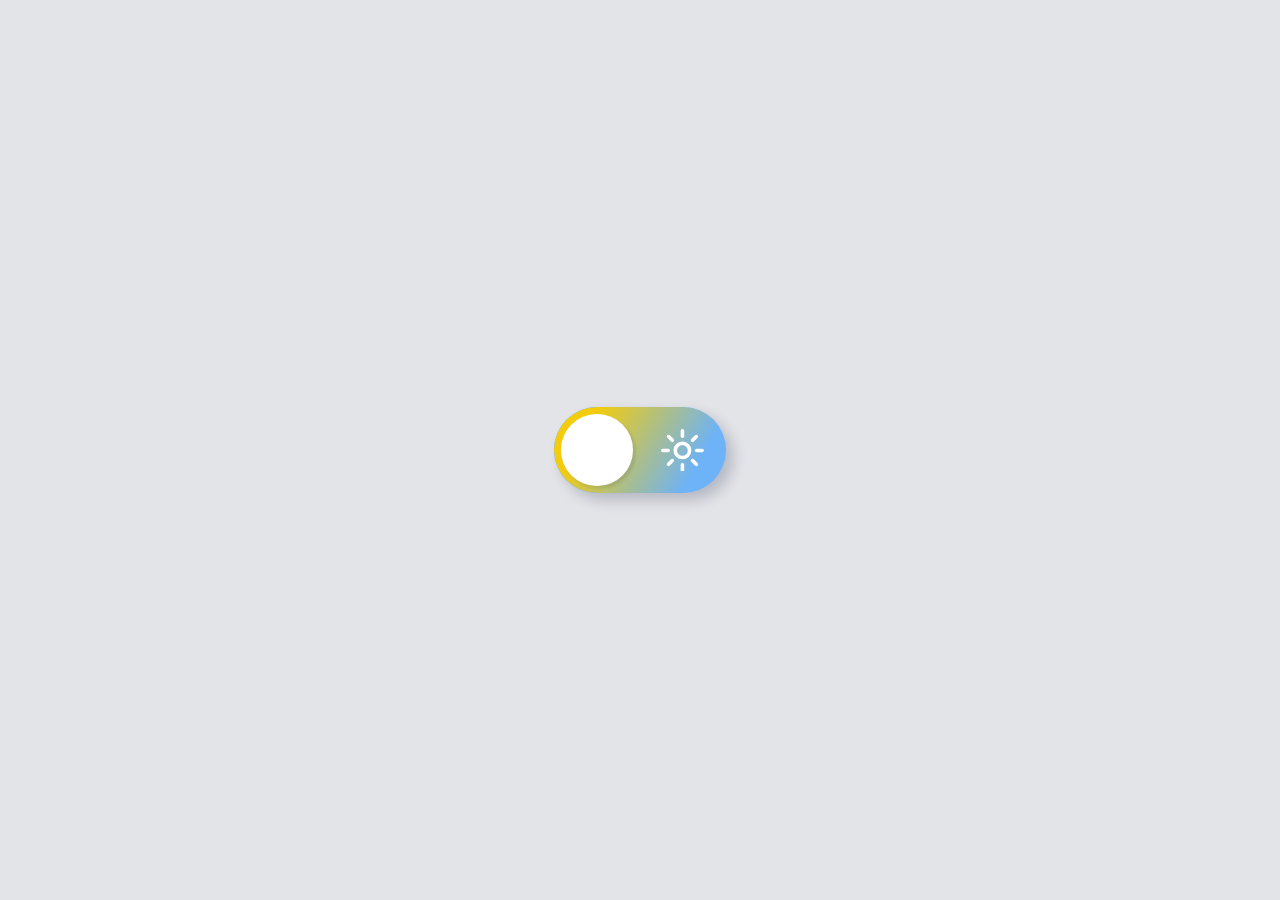
<file: hospe/index.html>
<!DOCTYPE html>
<html lang="en">
<head>
  <meta charset="UTF-8">
  <meta http-equiv="X-UA-Compatible" content="IE=edge">
  <meta name="viewport" content="width=device-width, initial-scale=1.0">
  <title>Document</title>
  <style>* {
    border: 0;
    box-sizing: border-box;
    margin: 0;
    padding: 0;
  }
  :root {
    --hue: 223;
    --bg: hsl(var(--hue),10%,90%);
    --fg: hsl(var(--hue),10%,10%);
    --primary: hsl(var(--hue),90%,50%);
    --trans-dur: 0.3s;
    --trans-timing: cubic-bezier(0.76,0.05,0.24,0.95);
    --trans-timing-in: cubic-bezier(0.76,0.05,0.86,0.06);
    --trans-timing-out: cubic-bezier(0.05,0.76,0.06,0.86);
    font-size: calc(40px + (80 - 40) * (100vw - 320px) / (2560 - 320));
  }
  body,
  input {
    color: var(--fg);
    font: 1em/1.5 sans-serif;
  }
  body {
    background-color: var(--bg);
    display: flex;
    height: 100vh;
    transition:
      background-color var(--trans-dur),
      color var(--trans-dur);
  }
  body:has(.switch__input:checked) {
    background-color: var(--fg);
    color: var(--bg);
  }
  .switch {
    margin: auto;
    position: relative;
  }
  .switch__icon,
  .switch__input {
    display: block;
  }
  .switch__icon {
    position: absolute;
    top: 0.375em;
    right: 0.375em;
    width: 0.75em;
    height: 0.75em;
    transition:
      opacity calc(var(--trans-dur) / 2),
      transform calc(var(--trans-dur) / 2);
  }
  .switch__icon polyline {
    transition: stroke-dashoffset calc(var(--trans-dur) / 2);
  }
  .switch__icon--light,
  .switch__icon--light polyline {
    transition-delay: calc(var(--trans-dur) / 2);
    transition-timing-function: var(--trans-timing-out);
  }
  .switch__icon--dark {
    opacity: 0;
    transform: translateX(-0.75em) rotate(30deg) scale(0.75);
    transition-timing-function: var(--trans-timing-in);
  }
  .switch__input {
    background-color: hsl(210,90%,70%);
    border-radius: 0.75em;
    box-shadow:
      0 0 0 0.125em hsla(var(--hue),90%,50%,0),
      0.125em 0.125em 0.25em hsla(var(--hue),90%,10%,0.2);
    outline: transparent;
    position: relative;
    width: 3em;
    height: 1.5em;
    -webkit-appearance: none;
    appearance: none;
    -webkit-tap-highlight-color: transparent;
    transition:
      background-color var(--trans-dur) var(--trans-timing),
      box-shadow 0.15s linear;
  }
  .switch__input:focus-visible {
    box-shadow:
      0 0 0 0.125em hsl(var(--hue),90%,50%),
      0.125em 0.125em 0.25em hsla(var(--hue),90%,10%,0.2);
  }
  .switch__input:before,
  .switch__input:after {
    content: "";
    display: block;
    position: absolute;
  }
  .switch__input:before {
    background-color: hsl(50,90%,50%);
    border-radius: inherit;
    mask-image: linear-gradient(120deg,hsl(0,0%,0%) 20%,hsla(0,0%,0%,0) 80%);
    -webkit-mask-image: linear-gradient(120deg,hsl(0,0%,0%) 20%,hsla(0,0%,0%,0) 80%);
    inset: 0;
    transition: background-color var(--trans-dur) var(--trans-timing);
  }
  .switch__input:after {
    background-color: hsl(0,0%,100%);
    border-radius: 50%;
    box-shadow: 0.05em 0.05em 0.05em hsla(var(--hue),90%,10%,0.1);
    top: 0.125em;
    left: 0.125em;
    width: 1.25em;
    height: 1.25em;
    transition:
      background-color var(--trans-dur) var(--trans-timing),
      transform var(--trans-dur) var(--trans-timing);
    z-index: 1;
  }
  .switch__input:checked {
    background-color: hsl(290,90%,40%);
  }
  .switch__input:checked:before {
    background-color: hsl(220,90%,40%);
  }
  .switch__input:checked:after {
    background-color: hsl(0,0%,0%);
    transform: translateX(1.5em);
  }
  .switch__input:checked ~ .switch__icon--light,
  .switch__input:checked ~ .switch__icon--light polyline {
    transition-delay: 0s;
    transition-timing-function: var(--trans-timing-in);
  }
  .switch__input:checked ~ .switch__icon--light {
    opacity: 0;
    transform: translateX(-0.75em) rotate(-30deg) scale(0.75);
  }
  .switch__input:checked ~ .switch__icon--light polyline {
    stroke-dashoffset: 1.5;
  }
  .switch__input:checked ~ .switch__icon--dark {
    opacity: 1;
    transform: translateX(-1.5em);
    transition-delay: calc(var(--trans-dur) / 2);
    transition-timing-function: var(--trans-timing-out);
  }
  .switch__sr {
    overflow: hidden;
    position: absolute;
    width: 1px;
    height: 1px;
  }
  </style>
</head>
<body>
  <label class="switch">
    <input class="switch__input" type="checkbox" role="switch">
    <svg class="switch__icon switch__icon--light" viewBox="0 0 12 12" width="12px" height="12px" aria-hidden="true">
      <g fill="none" stroke="#fff" stroke-width="1" stroke-linecap="round">
        <circle cx="6" cy="6" r="2" />
        <g stroke-dasharray="1.5 1.5">
          <polyline points="6 10,6 11.5" transform="rotate(0,6,6)" />
          <polyline points="6 10,6 11.5" transform="rotate(45,6,6)" />
          <polyline points="6 10,6 11.5" transform="rotate(90,6,6)" />
          <polyline points="6 10,6 11.5" transform="rotate(135,6,6)" />
          <polyline points="6 10,6 11.5" transform="rotate(180,6,6)" />
          <polyline points="6 10,6 11.5" transform="rotate(225,6,6)" />
          <polyline points="6 10,6 11.5" transform="rotate(270,6,6)" />
          <polyline points="6 10,6 11.5" transform="rotate(315,6,6)" />
        </g>
      </g>
    </svg>
    <svg class="switch__icon switch__icon--dark" viewBox="0 0 12 12" width="12px" height="12px" aria-hidden="true">
      <g fill="none" stroke="#fff" stroke-width="1" stroke-linejoin="round" transform="rotate(-45,6,6)">
        <path d="m9,10c-2.209,0-4-1.791-4-4s1.791-4,4-4c.304,0,.598.041.883.105-.995-.992-2.367-1.605-3.883-1.605C2.962.5.5,2.962.5,6s2.462,5.5,5.5,5.5c1.516,0,2.888-.613,3.883-1.605-.285.064-.578.105-.883.105Z"/>
      </g>	
    </svg>
    <span class="switch__sr">Dark Mode</span>
  </label>
</body>
</html>
</file>
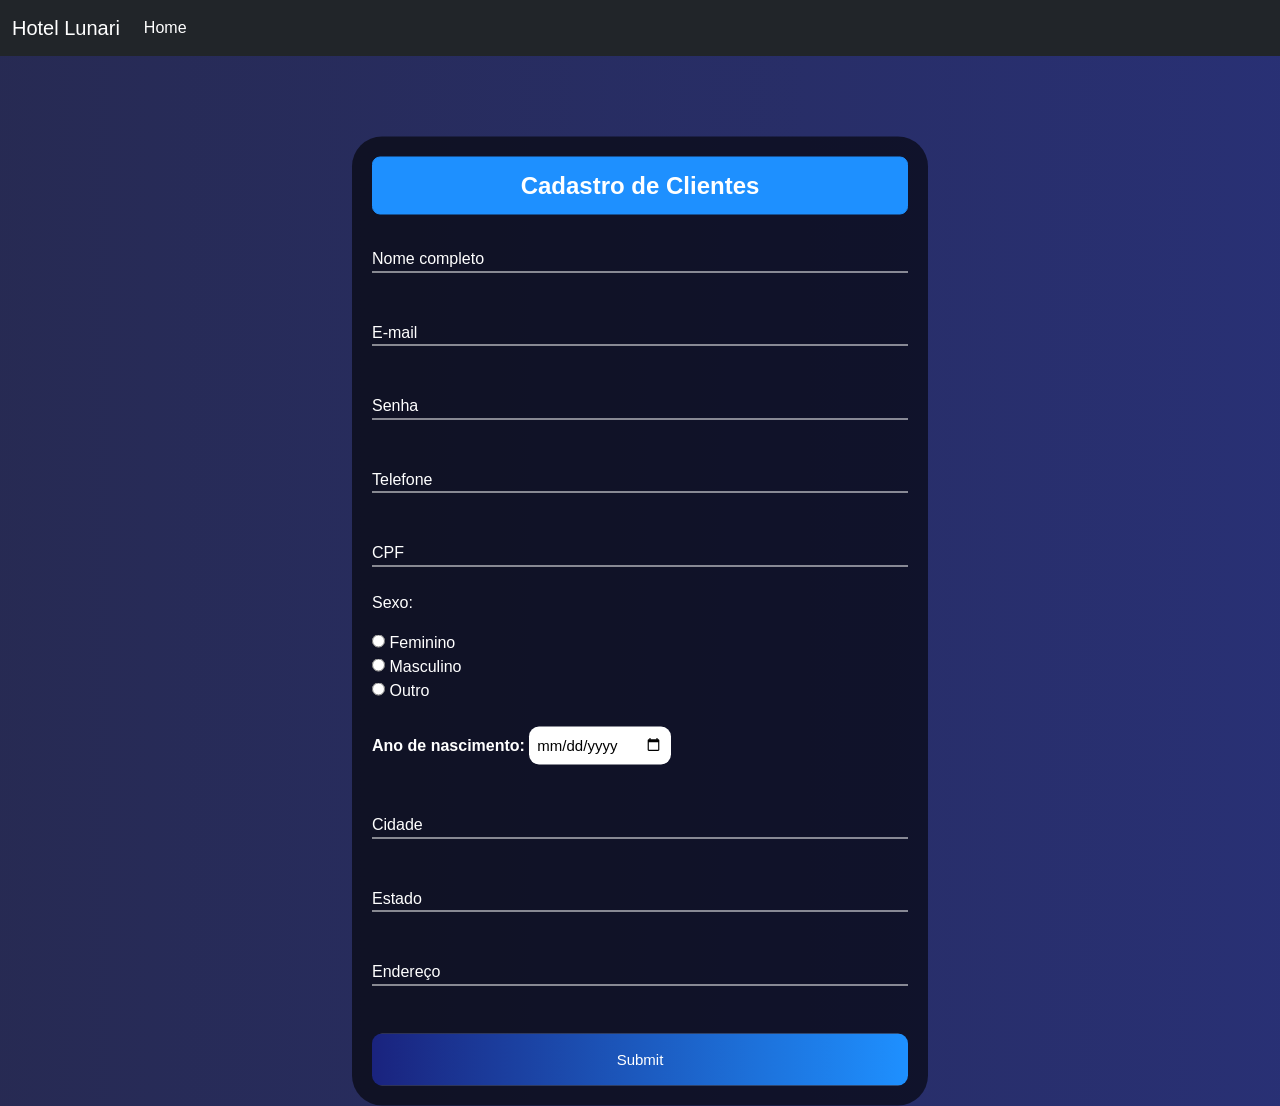
<file: formulario.html>
<!DOCTYPE html>
<html lang="en">
<head>
    <meta charset="UTF-8">
    <meta http-equiv="X-UA-Compatible" content="IE=edge">
    <link href="https://cdn.jsdelivr.net/npm/bootstrap@5.2.0-beta1/dist/css/bootstrap.min.css" rel="stylesheet" integrity="sha384-0evHe/X+R7YkIZDRvuzKMRqM+OrBnVFBL6DOitfPri4tjfHxaWutUpFmBp4vmVor" crossorigin="anonymous"><!--CSS do Bootstrap-->
    <meta name="viewport" content="width=device-width, initial-scale=1.0">
    
    <title> Formulário </title>
    <style>

        body{
            font-family: Arial, Helvetica, sans-serif;
            background-image: linear-gradient(to right,rgba(1, 5, 53, 0.85), rgba(3, 12, 92, 0.85));
        }
        .box{
            color: white;
            position: absolute;
            top: 69%;
            left: 50%;
            transform: translate(-50%, -50%);
            background-color: rgba(0, 0, 0, 0.6);
            padding: 20px;
            border-radius: 30px;
            width: 45%;
        }
        
        legend {
            border: 1px solid dodgerblue;
            padding: 10px;
            text-align: center;
            background-color: dodgerblue;
            border-radius: 8px;
        }
        .inputBox{
            position: relative;
        }
        .inputUser{
            background: none;
            border: none;
            border-bottom: 1px solid white;
            outline: none;
            color: white;
            font-size: 15px;
            width: 100%;
            letter-spacing: 2px;
        }
        .labelInput {
        position: absolute;
            top: 0px;
            left: 0px;
            pointer-events: none;
            transition: .5s;
        }
        .inputUser:focus ~.labelInput, 
        .inputUser:valid ~ .labelInput{
            top: -20px;
            font-size: 12px;
            color: dodgerblue;
        }
        #data_nascimento{
            border: none;
            padding: 8px;
            border-radius: 10px;
            outline: none;
            font-size: 15px;
            
        }
        #submit{
            background-image: linear-gradient(to right, #1a237e, dodgerblue);
            width: 100%;
            border: none;
            padding: 15px;
            color: white;
            font-size: 15px;
            cursor: pointer;
            border-radius: 10px;
        }
        #submit:hover{
            background-image: linear-gradient(to right, #0e1457, rgb(46, 5, 75));
        }
    </style>
</head>

    <body>
        <!--Navbar-->
            <nav class="navbar navbar-expand-lg navbar-dark bg-dark">
                <div class="container-fluid">
                    <a class="navbar-brand" href="home.html">Hotel Lunari</a>
                    <button class="navbar-toggler" type="button" data-bs-toggle="collapse" data-bs-target="#navbarNav" aria-controls="navbarNav" aria-expanded="false" aria-label="Toggle navigation">
                        <span class="navbar-toggler-icon"></span>
                    </button>
                    <div class="collapse navbar-collapse" id="navbarNav">
                        <ul class="navbar-nav">
                            <li class="nav-item">
                                <a class="nav-link active" aria-current="page" href="home.html">Home</a>
                            </li>
                        </ul>
                    </div>
                </div>
            </nav>
</body>
<body>
    <div class="box">
        <form action="recebe.php" method="POST">
            <fieldset> 
                <legend><b> Cadastro de Clientes</b> </legend>
                <br><br>
    <div class="inputBox">
        <input type="text" name="nome" id="nome" class="inputUser" required>
        <label for="nome" class="labelInput"> Nome completo</label>
    </div>
    <br><br>
    <div class="inputBox">
        <input type="text" name="email" id="email" class="inputUser" required>
        <label for="email" class="labelInput"> E-mail</label>
    </div>
    <br><br>
    <div class="inputBox">
        <input type="password" name="senha" id="password" class="inputUser" required>
        <label for="password" class="labelInput"> Senha</label>
    </div>
    <br><br>
    <div class="inputBox">
        <input type="tel" name="telefone" id="telefone" class="inputUser" required>
        <label for="telefone" class="labelInput"> Telefone </label>    
    </div>
    <br><br>
    <div class="inputBox">
        <input type="cpf" name="cpf" id="telefone" class="inputUser" required>
        <label for="cpf" class="labelInput"> CPF </label>    
    </div>
    <br>
        <p> Sexo: </p>
        <input type="radio" id="feminino" name="sexo" value="feminino" required>
        <label for="feminino"> Feminino </label>
        <br>
        <input type="radio" id="masculino" name="sexo" value="masculino" required>
        <label for="masculino"> Masculino </label>   
        <br>
        <input type="radio" id="outro" name="sexo" value="outro" required>
        <label for="outro"> Outro </label>
        <br><br>
            <label for="data_nascimento"><b> Ano de nascimento:</b> </label>
            <input type="date" name="data_nasc" id="data_nascimento" required>
        <br><br><br>
        <div class="inputBox">
            <input type="text" name="cidade" id="cidade" class="inputUser" required>
            <label for="cidade" class="labelInput"> Cidade </label>    
        </div>
        <br><br>
        <div class="inputBox">
            <input type="text" name="estado" id="estado" class="inputUser" required>
            <label for="estado" class="labelInput"> Estado </label>    
        </div>    
        <br><br>
        <div class="inputBox">
            <input type="text" name="endereco" id="endereco" class="inputUser" required>
            <label for="telefone" class="labelInput"> Endereço </label>    
        </div>
        <br><br>
        <input type="submit" name="submit" id="submit">
            </fieldset>
        </form>
    </div>
    
</html>
</file>
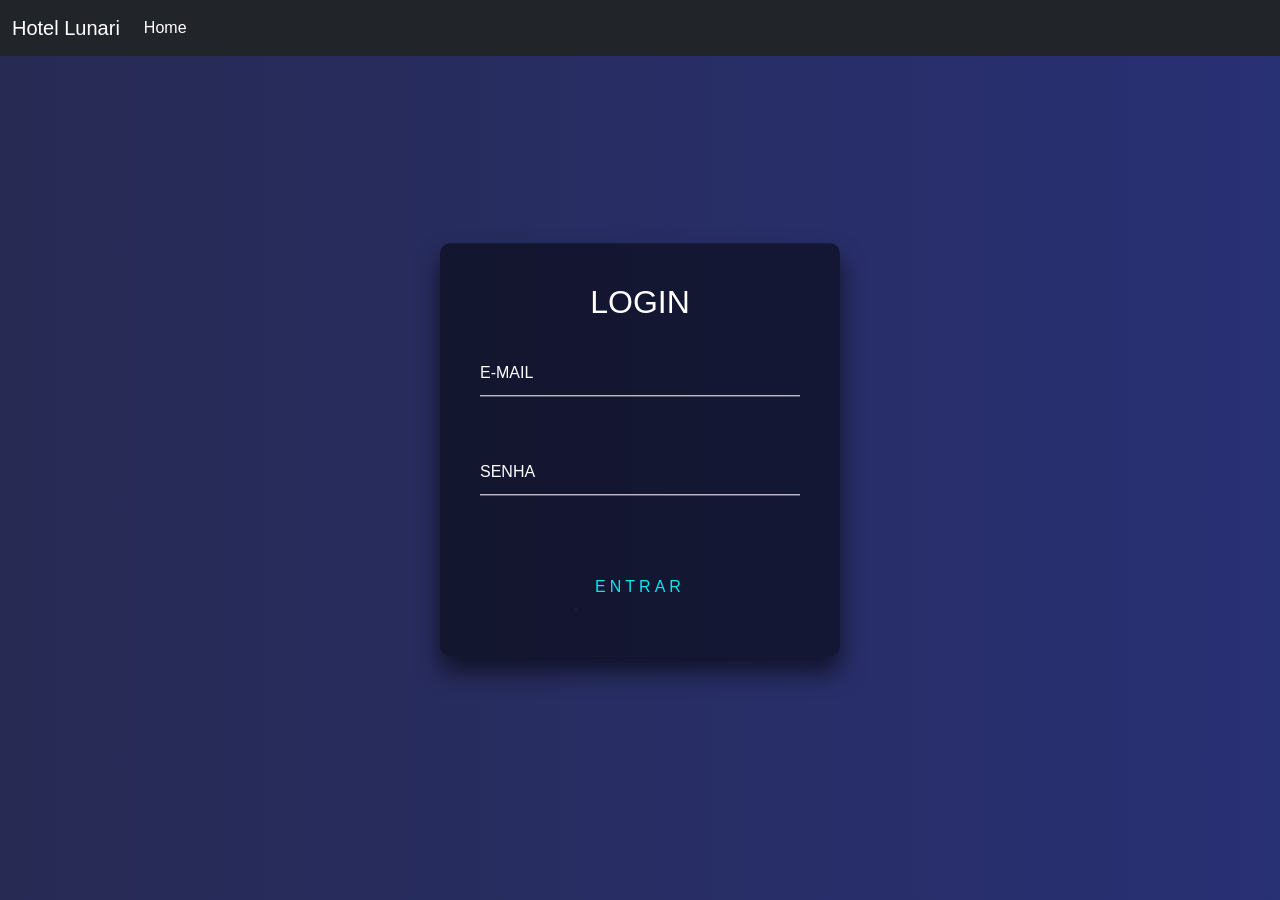
<file: login.html>
<!DOCTYPE html>
<html lang="en">
<head>
  <meta charset="UTF-8">
  <meta http-equiv="X-UA-Compatible" content="IE=edge">
  <meta name="viewport" content="width=device-width, initial-scale=1.0">
  <link href="https://cdn.jsdelivr.net/npm/bootstrap@5.2.0-beta1/dist/css/bootstrap.min.css" rel="stylesheet" integrity="sha384-0evHe/X+R7YkIZDRvuzKMRqM+OrBnVFBL6DOitfPri4tjfHxaWutUpFmBp4vmVor" crossorigin="anonymous"><!--CSS do Bootstrap-->
  <link rel="stylesheet" href="css/login.css">
  <body>
    <!--Navbar-->
    <nav class="navbar navbar-expand-lg navbar-dark bg-dark">
      <div class="container-fluid">
          <a class="navbar-brand" href="home.html">Hotel Lunari </a>
          <button class="navbar-toggler" type="button" data-bs-toggle="collapse" data-bs-target="#navbarNav" aria-controls="navbarNav" aria-expanded="false" aria-label="Toggle navigation">
              <span class="navbar-toggler-icon"></span>
          </button>
          <div class="collapse navbar-collapse" id="navbarNav">
              <ul class="navbar-nav">
                  <li class="nav-item">
                      <a class="nav-link active" aria-current="page" href="home.html">Home</a>
                  </li>
              </ul>
          </div>
      </div>
  </nav>
  </body>
</head>
<body>
  <div class="login-box">
    <h2>LOGIN</h2>
    <form action="recebe_login.php" method="POST">
      <div class="user-box">
        <input type="text" name="" required="">
        <label>E-MAIL</label>
      </div>
      <br>
      <div class="user-box" meth>
        <input type="password" name="" required="">
        <label>SENHA</label>
      </div>
      <center><a href="home.html">
        <span></span>
        <span></span>
        <span></span>
        <span></span>
        ENTRAR
      </a>
    </form>
  </div>
</body>
</html>
</file>
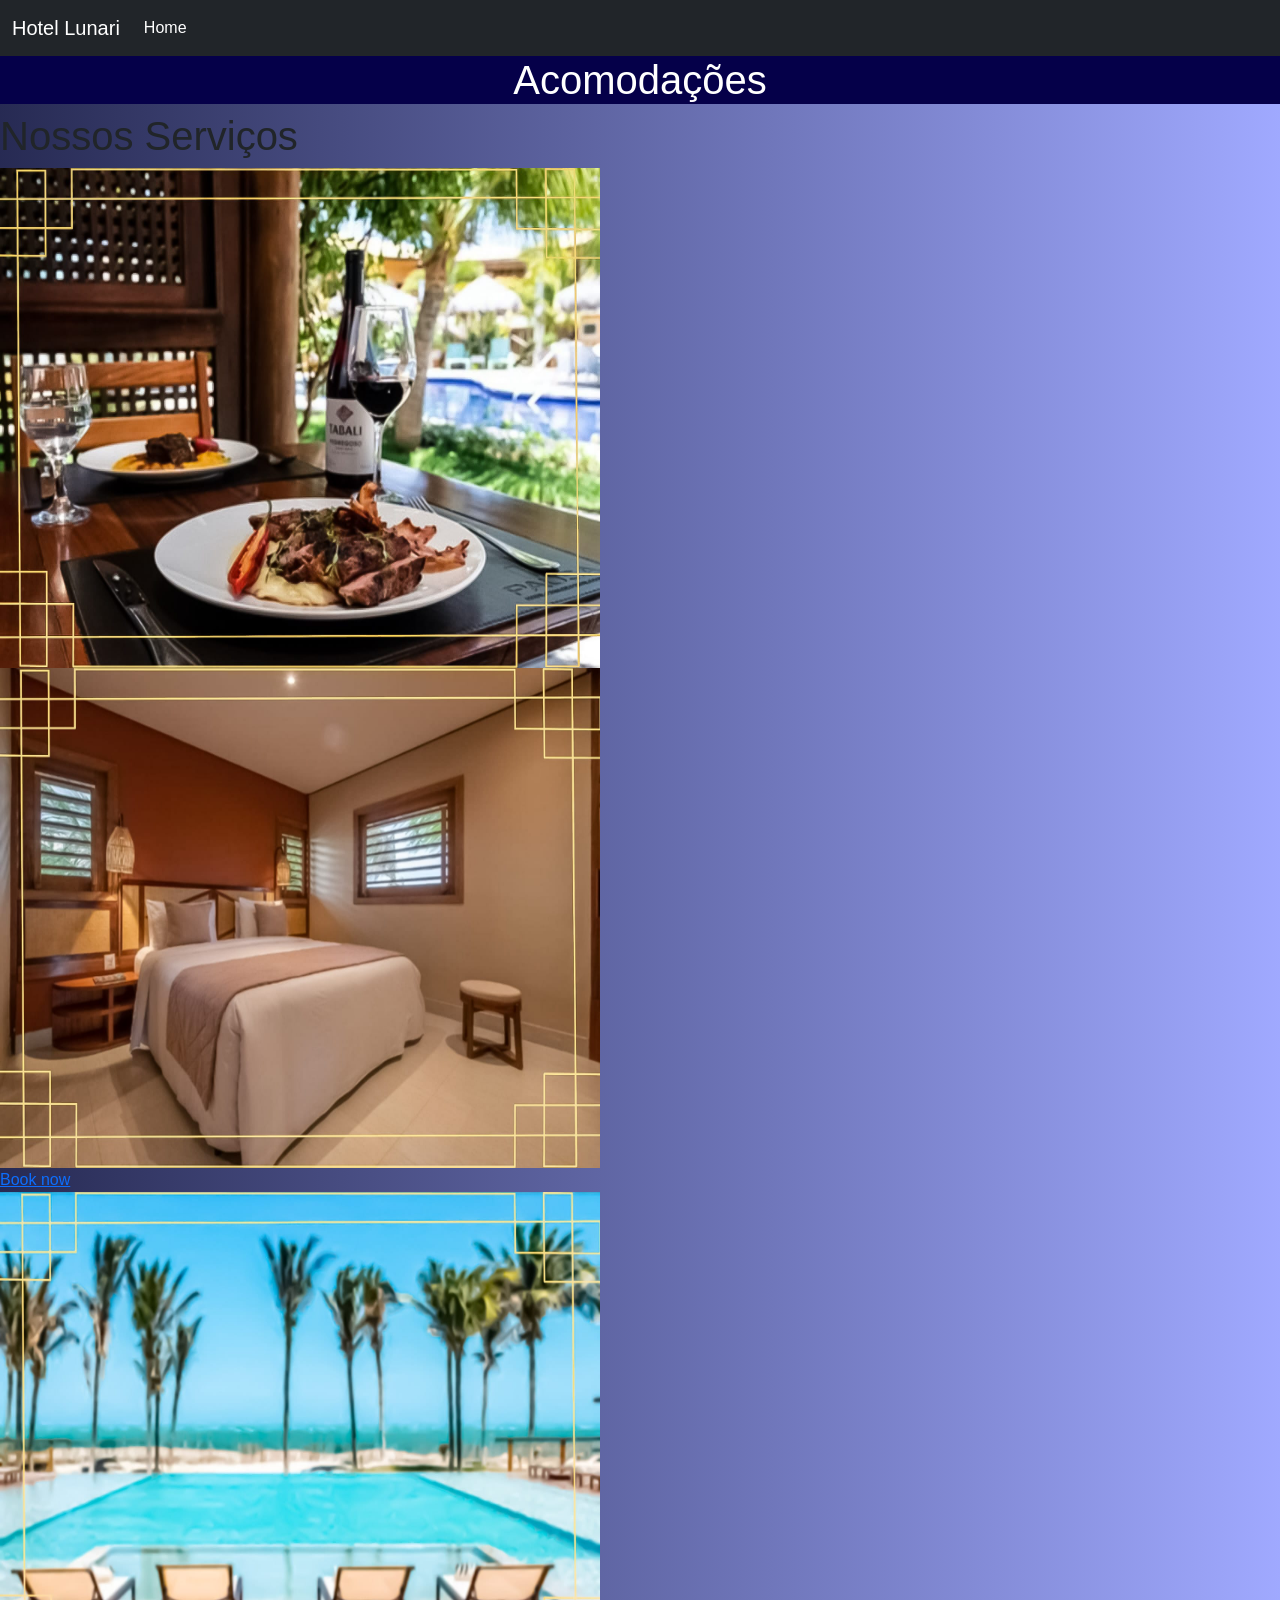
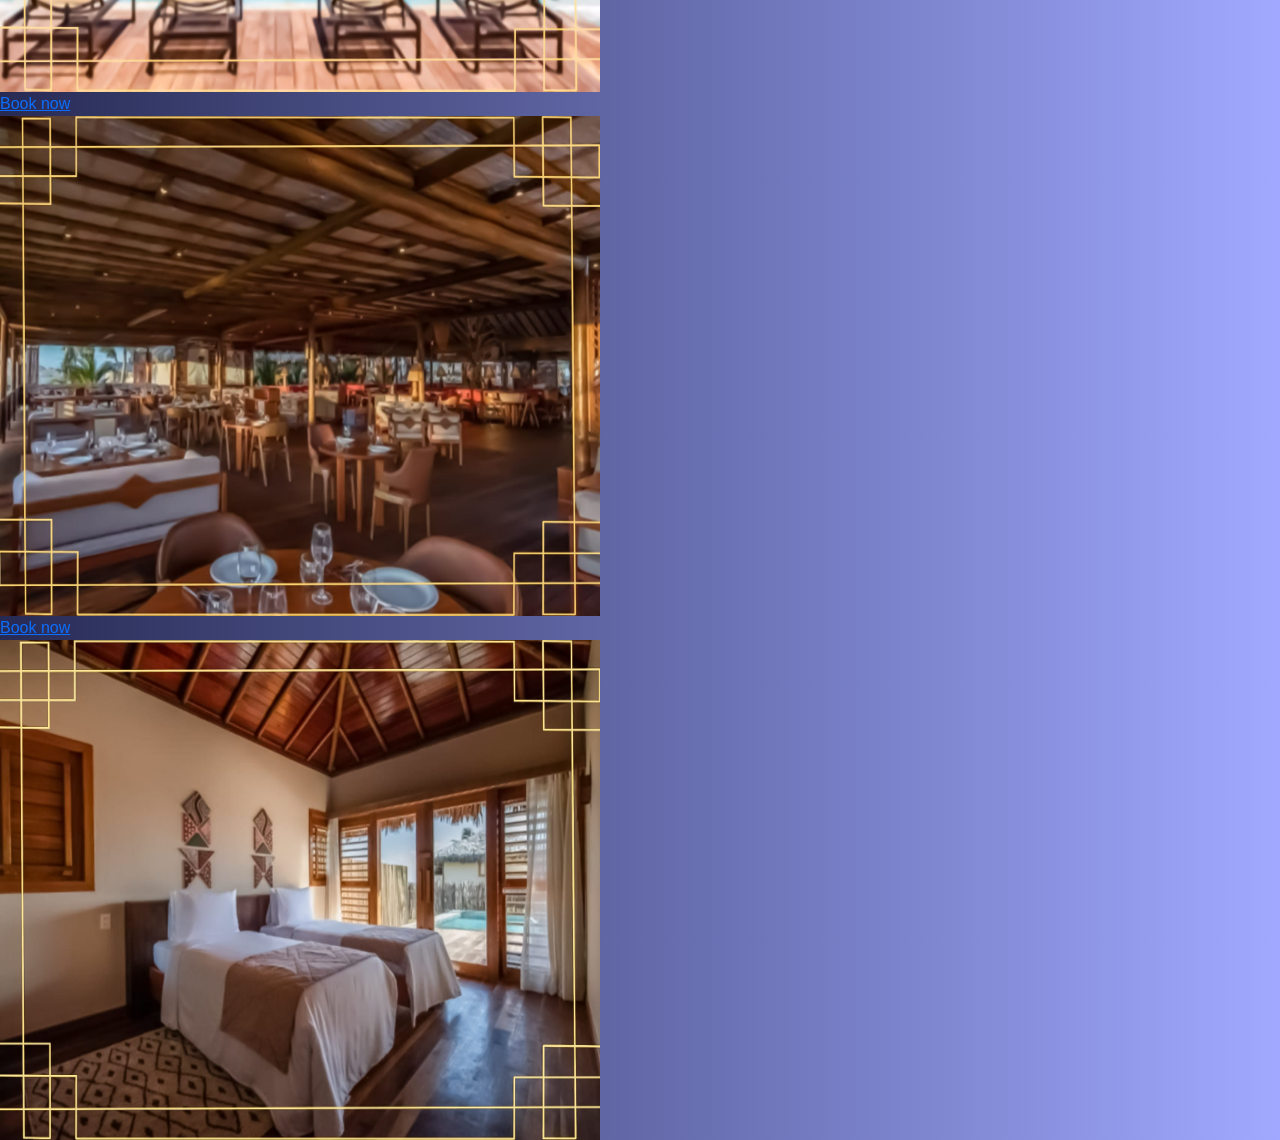
<file: acomodacoes/acomodacoes.html>
<!DOCTYPE html>
<html lang="en">
<head>
    <meta charset="UTF-8">
    <meta http-equiv="X-UA-Compatible" content="IE=edge">
    <meta name="viewport" content="width=device-width, initial-scale=1.0">
    <link rel="shortcut icon" href="img/favicon.ico" type="image/x-icon">
    <link href="https://cdn.jsdelivr.net/npm/bootstrap@5.2.0-beta1/dist/css/bootstrap.min.css" rel="stylesheet" integrity="sha384-0evHe/X+R7YkIZDRvuzKMRqM+OrBnVFBL6DOitfPri4tjfHxaWutUpFmBp4vmVor" crossorigin="anonymous"><!--CSS do Bootstrap-->
    <link rel="stylesheet" href="acomo.css">
    <title>Acomodações</title>
</head>
<body>
            <!--Navbar-->
            <nav class="navbar navbar-expand-lg navbar-dark bg-dark">
                <div class="container-fluid">
                    <a class="navbar-brand" href="acomodacoes.html">Hotel Lunari</a>
                    <button class="navbar-toggler" type="button" data-bs-toggle="collapse" data-bs-target="#navbarNav" aria-controls="navbarNav" aria-expanded="false" aria-label="Toggle navigation">
                        <span class="navbar-toggler-icon"></span>
                    </button>
                    <div class="collapse navbar-collapse" id="navbarNav">
                        <ul class="navbar-nav">
                            <li class="nav-item">
                                <a class="nav-link active" aria-current="page" href="/hosp/home.html">Home</a>
                            </li>
                    </div>
                </div>
            </nav>
    <!--Terimino do Navbar-->
    <div style="background-color: rgb(5, 0, 73);color: white;">
        <h1 style="text-align: center;">Acomodações</h1>
    </div>
    
    <style>
        body{
            font-family: Arial, Helvetica, sans-serif;
            background-image: linear-gradient(to right,rgba(1, 5, 53, 0.85), rgba(143, 154, 255, 0.85));
        }
    </style>
    
    <div class="our-rooms">
        <h1> Nossos Serviços </h1>
        <div class="inner-rooms">
            <div class="room-box">
                <img src="1.jpg" alt="" style="width: 600px ; height: 500px;;">
                <div class="beds">
                   
                </div>
            </div>
 
            <div class="room-box">
             <img src="2.jpg" alt="" style="width: 600px ; height: 500px;;">
             <div class="beds">
                
             </div>
             <div class="book-room-btn">
                 <a href="#" class="book-room">Book now</a>
             </div>
         </div>
 
         <div class="room-box">
             <img src="3.jpg" alt="" style="width: 600px ; height: 500px;;">
             <div class="beds">
                 
             </div>
            
                 <div class="book-room-btn">
                     <a href="#" class="book-room">Book now</a>
                 </div>

                 <div class="room-box">
                    <img src="4.jpg" alt="" style="width: 600px ; height: 500px;;">
                    <div class="beds">
                        
                    </div>
                   
                        <div class="book-room-btn">
                            <a href="#" class="book-room">Book now</a>
                        </div>

                        <div class="room-box">
                            <img src="5.jpg" alt="" style="width: 600px ; height: 500px;;">
                            <div class="beds">
                               
                            </div>

         </div>
        </div>
    </div>
 
 
 
 <!-- roomes ended -->
    <script src="https://cdn.jsdelivr.net/npm/bootstrap@5.2.0/dist/js/bootstrap.bundle.min.js" integrity="sha384-A3rJD856KowSb7dwlZdYEkO39Gagi7vIsF0jrRAoQmDKKtQBHUuLZ9AsSv4jD4Xa" crossorigin="anonymous"></script>
</body>
</html>
</file>
<file: css/login.css>
html {
    height: 100%;
  }
  body {
    margin:0;
    padding:0;
    font-family: sans-serif;
    background-image: linear-gradient(to right,rgba(1, 5, 53, 0.85), rgba(3, 12, 92, 0.85));
  }
    
  
  
  .login-box {
    position: absolute;
    top: 50%;
    left: 50%;
    width: 400px;
    padding: 40px;
    transform: translate(-50%, -50%);
    background: rgba(0,0,0,.5);
    box-sizing: border-box;
    box-shadow: 0 15px 25px rgba(0,0,0,.6);
    border-radius: 10px;
  }
  
  .login-box h2 {
    margin: 0 0 30px;
    padding: 0;
    color: rgb(255, 255, 255);
    text-align: center;
  }
  
  .login-box .user-box {
    position: relative;
  }
  
  .login-box .user-box input {
    width: 100%;
    padding: 10px 0;
    font-size: 16px;
    color: #fff;
    margin-bottom: 30px;
    border: none;
    border-bottom: 1px solid #fff;
    outline: none;
    background: transparent;
  }
  .login-box .user-box label {
    position: absolute;
    top:0;
    left: 0;
    padding: 10px 0;
    font-size: 16px;
    color: #fff;
    pointer-events: none;
    transition: .5s;
  }
  
  .login-box .user-box input:focus ~ label,
  .login-box .user-box input:valid ~ label {
    top: -20px;
    left: 0;
    color: #03e9f4;
    font-size: 12px;
  }
  
  .login-box form a {
    position: relative;
    display: inline-block;
    padding: 10px 20px;
    color: #03e9f4;
    font-size: 16px;
    text-decoration: none;
    text-transform: uppercase;
    overflow: hidden;
    transition: .5s;
    margin-top: 40px;
    letter-spacing: 4px
  }
  
  .login-box a:hover {
    background: #8003f4;
    color: #fff;
    border-radius: 5px;
    box-shadow: 
                0 0 25px #6e28c9,
                
                0 0 100px #a803f4;
  }
  
  .login-box a span {
    position: absolute;
    display: block;
  }
  
  .login-box a span:nth-child(1) {
    top: 0;
    left: -100%;
    width: 100%;
    height: 2px;
    background: linear-gradient(90deg, transparent, #4225eb);
    animation: btn-anim1 1s linear infinite;
  }
  
  @keyframes btn-anim1 {
    0% {
      left: -100%;
    }
    50%,100% {
      left: 100%;
    }
  }
  
  .login-box a span:nth-child(2) {
    top: -100%;
    right: 0;
    width: 2px;
    height: 100%;
    background: linear-gradient(180deg, transparent, #7813eb);
    animation: btn-anim2 1s linear infinite;
    animation-delay: .25s
  }
  
  @keyframes btn-anim2 {
    0% {
      top: -100%;
    }
    50%,100% {
      top: 100%;
    }
  }
  
  .login-box a span:nth-child(3) {
    bottom: 0;
    right: -100%;
    width: 100%;
    height: 2px;
    background: linear-gradient(270deg, transparent, #4b39b6);
    animation: btn-anim3 1s linear infinite;
    animation-delay: .5s
  }
  
  @keyframes btn-anim3 {
    0% {
      right: -100%;
    }
    50%,100% {
      right: 100%;
    }
  }
  
  .login-box a span:nth-child(4) {
    bottom: -100%;
    left: 0;
    width: 2px;
    height: 100%;
    background: linear-gradient(360deg, transparent, #03e9f4);
    animation: btn-anim4 1s linear infinite;
    animation-delay: .75s
  }
  
  @keyframes btn-anim4 {
    0% {
      bottom: -100%;
    }
    50%,100% {
      bottom: 100%;
    }
  }
</file>
<file: acomodacoes/acomo.css>
.book-section{
    padding: 2rem 7%;
    height: 50vh;
    display: flex;
    justify-content: center;
    align-items: center;
}
.inner-book{
    width: 100%;
    background: black;
    display: flex;
  flex-wrap: wrap;
    justify-content: center;
    align-items: center;
    padding: 2rem;
}
.inner-book input{
    padding: 1rem 2rem;
    margin: .5rem 0;

}
.book-btn{
    padding: 1.1rem 2rem;
    background: var(--maincolor);

}
.book-btn a{
    color: white;
    font-size: 1.5rem;
}
</file>
